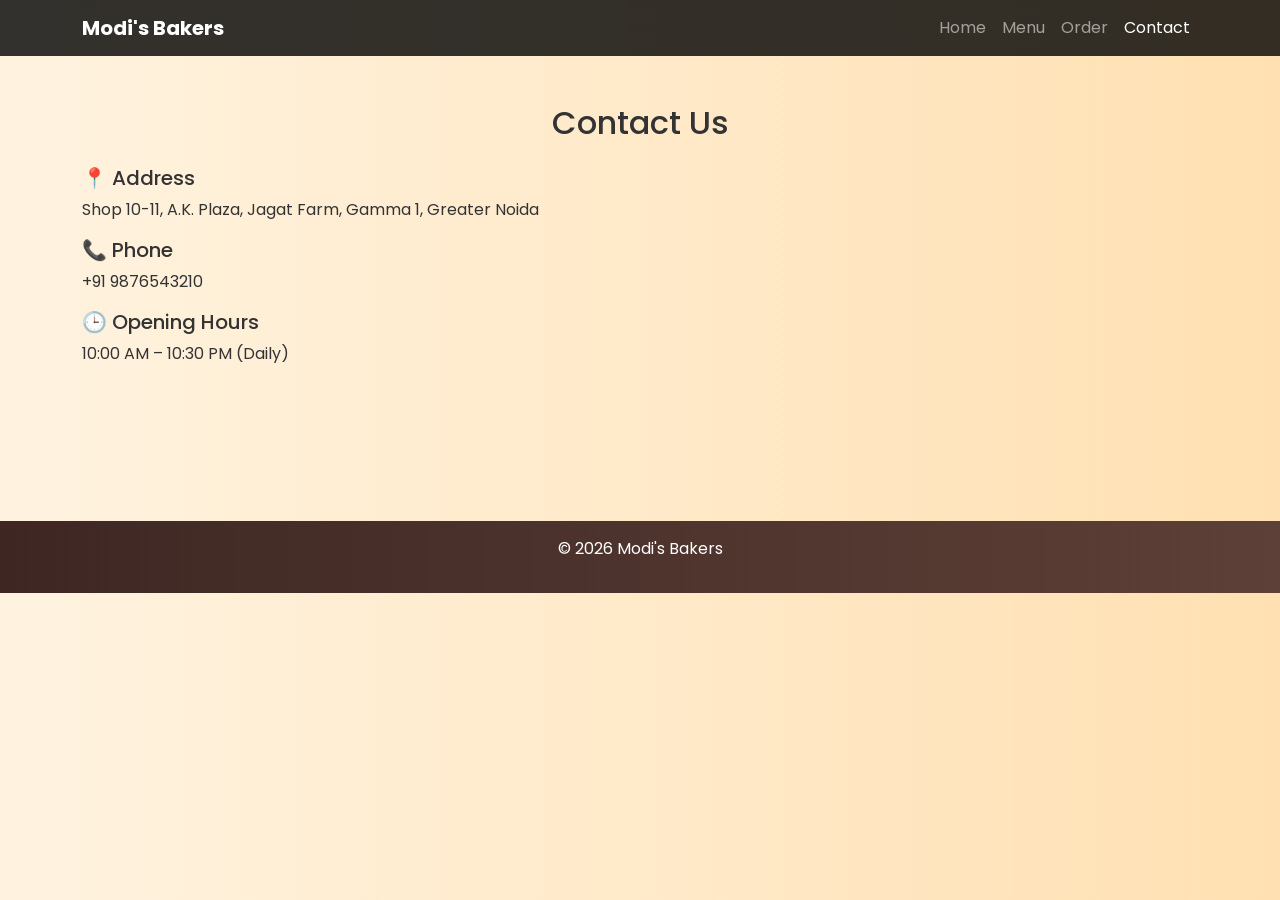
<file: contact.html>
<!DOCTYPE html>
<html lang="en">
<head>
    <meta charset="UTF-8">
    <meta name="viewport" content="width=device-width, initial-scale=1.0">
    <title>Contact - Modi's Bakers</title>

    <!-- Bootstrap -->
    <link href="https://cdn.jsdelivr.net/npm/bootstrap@5.3.0/dist/css/bootstrap.min.css" rel="stylesheet">

    <!-- CSS -->
    <link rel="stylesheet" href="css/style.css">

    <!-- Google Fonts -->
    <link href="https://fonts.googleapis.com/css2?family=Poppins:wght@300;400;600&display=swap" rel="stylesheet">
</head>
<body>

<!-- 🔝 Navbar -->
<nav class="navbar navbar-expand-lg navbar-dark bg-dark">
    <div class="container">
        <a class="navbar-brand fw-bold" href="index.html">Modi's Bakers</a>

        <button class="navbar-toggler" data-bs-toggle="collapse" data-bs-target="#navMenu">
            <span class="navbar-toggler-icon"></span>
        </button>

        <div class="collapse navbar-collapse" id="navMenu">
            <ul class="navbar-nav ms-auto">
                <li class="nav-item"><a class="nav-link" href="index.html">Home</a></li>
                <li class="nav-item"><a class="nav-link" href="menu.html">Menu</a></li>
                <li class="nav-item"><a class="nav-link" href="order.html">Order</a></li>
                <li class="nav-item"><a class="nav-link active" href="#">Contact</a></li>
            </ul>
        </div>
    </div>
</nav>

<main>
    <!-- 📍 Contact Section -->
    <section class="container my-5">
        <h2 class="text-center mb-4">Contact Us</h2>

        <div class="row">

            <!-- Details -->
            <div class="col-md-6">
                <h5>📍 Address</h5>
                <p>Shop 10-11, A.K. Plaza, Jagat Farm, Gamma 1, Greater Noida</p>

                <h5>📞 Phone</h5>
                <p>+91 9876543210</p>

                <h5>🕒 Opening Hours</h5>
                <p>10:00 AM – 10:30 PM (Daily)</p>
            </div>

            <!-- Map -->
            <div class="col-md-6">
                <iframe 
                    src="https://www.google.com/maps?q=Jagat+Farm+Greater+Noida&output=embed"
                    width="100%" height="300" style="border:0;" allowfullscreen="">
                </iframe>
            </div>

        </div>
    </section>
</main>

<!-- Footer -->
<footer class="bg-dark text-white text-center p-3">
    <p>© 2026 Modi's Bakers</p>
</footer>

<script src="https://cdn.jsdelivr.net/npm/bootstrap@5.3.0/dist/js/bootstrap.bundle.min.js"></script>

<script src="https://unpkg.com/aos@2.3.1/dist/aos.js"></script>
<link href="https://unpkg.com/aos@2.3.1/dist/aos.css" rel="stylesheet">

<script>
AOS.init();
</script>

</body>
</html>
</file>
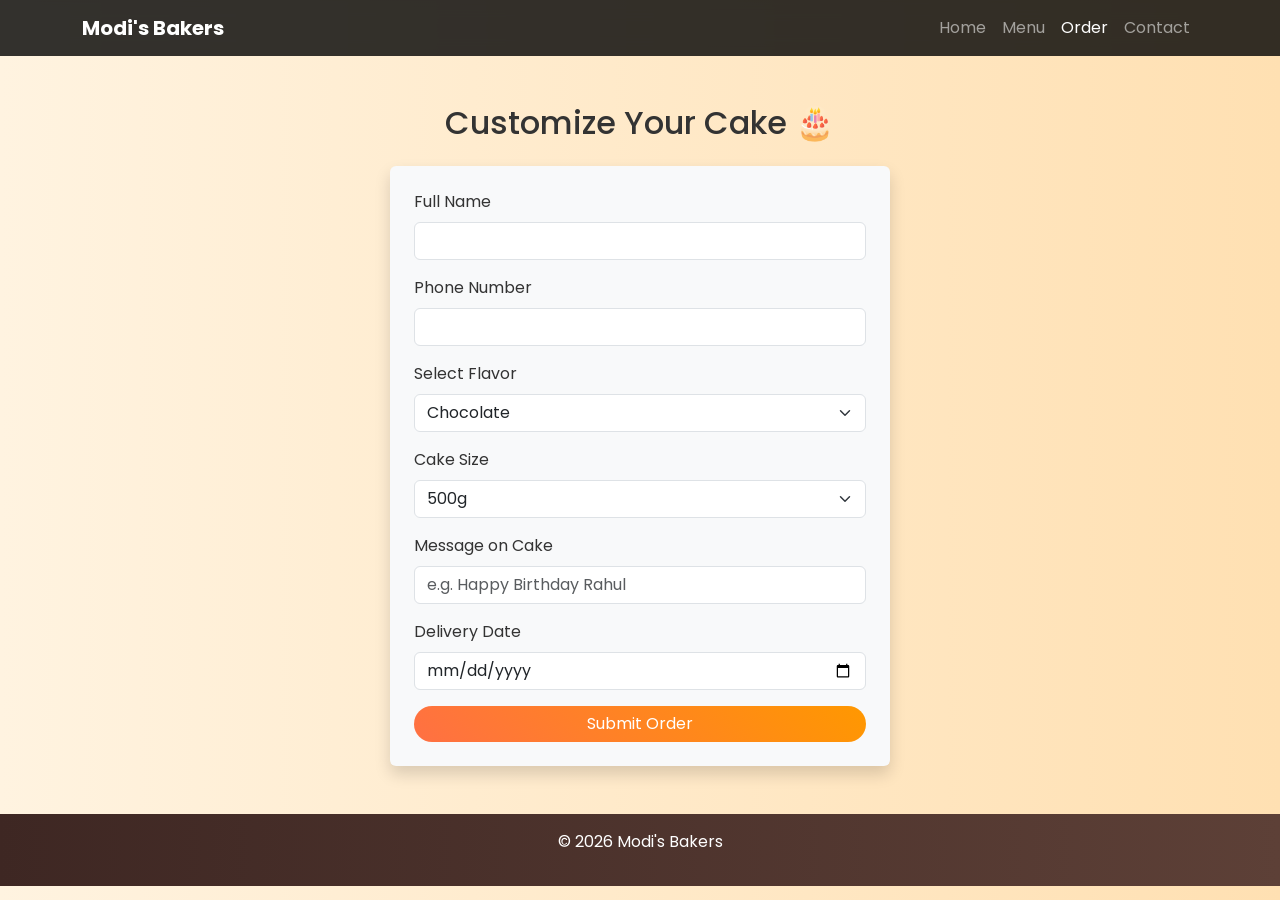
<file: order.html>
<!DOCTYPE html>
<html lang="en">
<head>
    <meta charset="UTF-8">
    <meta name="viewport" content="width=device-width, initial-scale=1.0">
    <title>Order Cake - Modi's Bakers</title>

    <!-- Bootstrap -->
    <link href="https://cdn.jsdelivr.net/npm/bootstrap@5.3.0/dist/css/bootstrap.min.css" rel="stylesheet">

    <!-- CSS -->
    <link rel="stylesheet" href="css/style.css">

    <!-- Google Fonts -->
    <link href="https://fonts.googleapis.com/css2?family=Poppins:wght@300;400;600&display=swap" rel="stylesheet">
</head>
<body>

<!-- 🔝 Navbar -->
<nav class="navbar navbar-expand-lg navbar-dark bg-dark">
    <div class="container">
        <a class="navbar-brand fw-bold" href="index.html">Modi's Bakers</a>

        <button class="navbar-toggler" data-bs-toggle="collapse" data-bs-target="#navMenu">
            <span class="navbar-toggler-icon"></span>
        </button>

        <div class="collapse navbar-collapse" id="navMenu">
            <ul class="navbar-nav ms-auto">
                <li class="nav-item"><a class="nav-link" href="index.html">Home</a></li>
                <li class="nav-item"><a class="nav-link" href="menu.html">Menu</a></li>
                <li class="nav-item"><a class="nav-link active" href="#">Order</a></li>
                <li class="nav-item"><a class="nav-link" href="contact.html">Contact</a></li>
            </ul>
        </div>
    </div>
</nav>

<main>
    <!-- 🎂 Order Form -->
    <section class="container my-5">
        <h2 class="text-center mb-4">Customize Your Cake 🎂</h2>

        <form id="orderForm" class="shadow p-4 bg-light rounded">

            <div class="mb-3">
                <label class="form-label">Full Name</label>
                <input type="text" class="form-control" required>
            </div>

            <div class="mb-3">
                <label class="form-label">Phone Number</label>
                <input type="tel" class="form-control" required>
            </div>

            <div class="mb-3">
                <label class="form-label">Select Flavor</label>
                <select class="form-select">
                    <option>Chocolate</option>
                    <option>Butterscotch</option>
                    <option>Pineapple</option>
                    <option>Fruit</option>
                </select>
            </div>

            <div class="mb-3">
                <label class="form-label">Cake Size</label>
                <select class="form-select">
                    <option>500g</option>
                    <option>1 Kg</option>
                    <option>2 Kg</option>
                </select>
            </div>

            <div class="mb-3">
                <label class="form-label">Message on Cake</label>
                <input type="text" class="form-control" placeholder="e.g. Happy Birthday Rahul">
            </div>

            <div class="mb-3">
                <label class="form-label">Delivery Date</label>
                <input type="date" class="form-control">
            </div>

            <button type="submit" class="btn btn-primary w-100">Submit Order</button>

        </form>
    </section>
</main>

<!-- Footer -->
<footer class="bg-dark text-white text-center p-3">
    <p>© 2026 Modi's Bakers</p>
</footer>

<!-- JS -->
<script src="js/script.js"></script>

<script src="https://cdn.jsdelivr.net/npm/bootstrap@5.3.0/dist/js/bootstrap.bundle.min.js"></script>

<script src="https://unpkg.com/aos@2.3.1/dist/aos.js"></script>
<link href="https://unpkg.com/aos@2.3.1/dist/aos.css" rel="stylesheet">

<script>
AOS.init();
</script>

</body>
</html>
</file>
<file: css/style.css>
/* 🌐 Global */
body {
    font-family: 'Poppins', sans-serif;
    background: linear-gradient(to right, #fff3e0, #ffe0b2);
    color: #333;
}

/* 🔝 Navbar */
.navbar {
    backdrop-filter: blur(10px);
    background: rgba(0,0,0,0.8) !important;
}

/* 🎯 Hero Section */
section.bg-light {
    background: linear-gradient(135deg, #ffccbc, #ffe0b2) !important;
    border-radius: 0 0 40px 40px;
}

/* 🎴 Cards (3D + Glass effect) */
.card {
    border: none;
    border-radius: 20px;
    overflow: hidden;
    transition: all 0.4s ease;
    background: rgba(255,255,255,0.6);
    backdrop-filter: blur(10px);
}

/* ✨ Hover 3D effect */
.card:hover {
    transform: translateY(-10px) scale(1.03);
    box-shadow: 0 20px 40px rgba(0,0,0,0.2);
}

/* 🖼 Images */
.card img {
    height: 200px;
    object-fit: cover;
}

/* 🔘 Buttons */
.btn-primary {
    background: linear-gradient(45deg, #ff7043, #ff9800);
    border: none;
    border-radius: 30px;
    transition: 0.3s;
}

.btn-primary:hover {
    transform: scale(1.05);
    box-shadow: 0 5px 15px rgba(0,0,0,0.2);
}

/* 🧾 Form */
form {
    max-width: 500px;
    margin: auto;
    border-radius: 20px;
}

/* 📍 Footer */
footer {
    background: linear-gradient(to right, #3e2723, #5d4037);
    margin-top: auto;
}

/* ✨ Smooth animation */
* {
    transition: all 0.3s ease-in-out;
}
</file>
